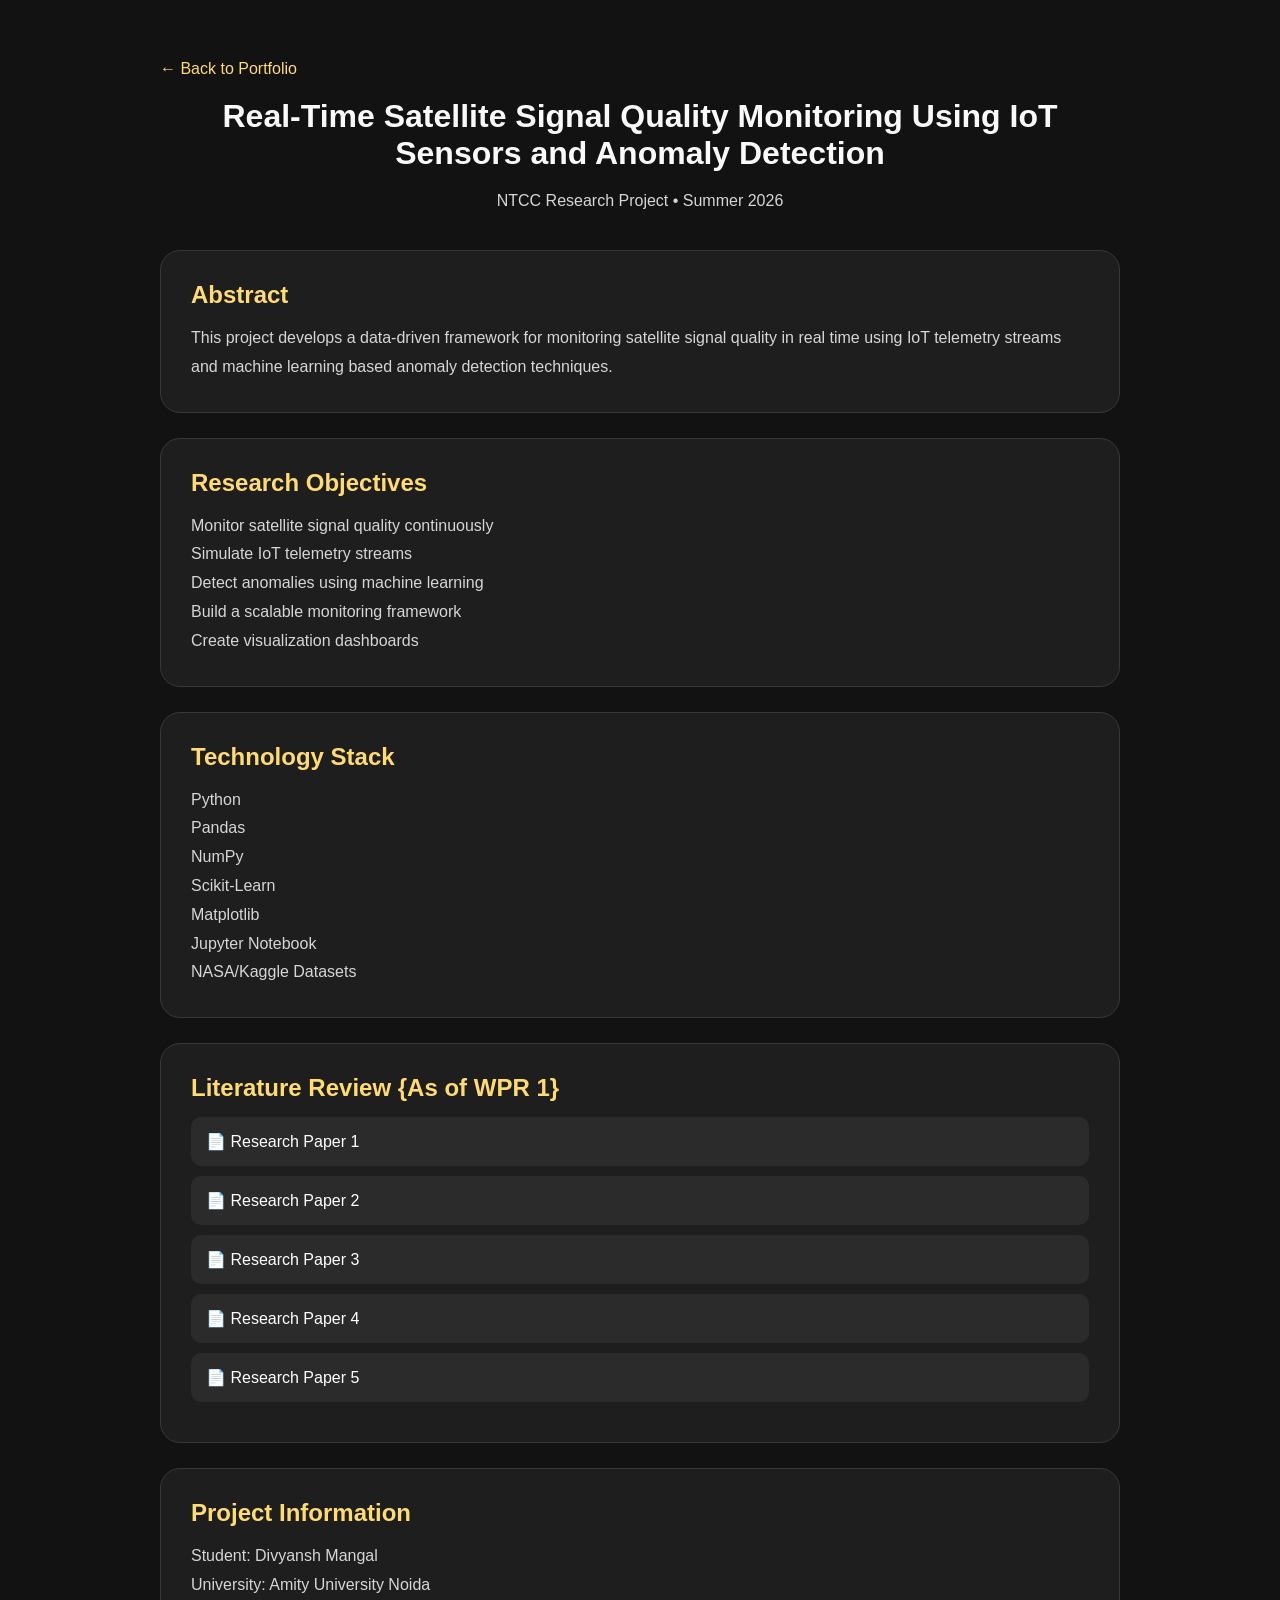
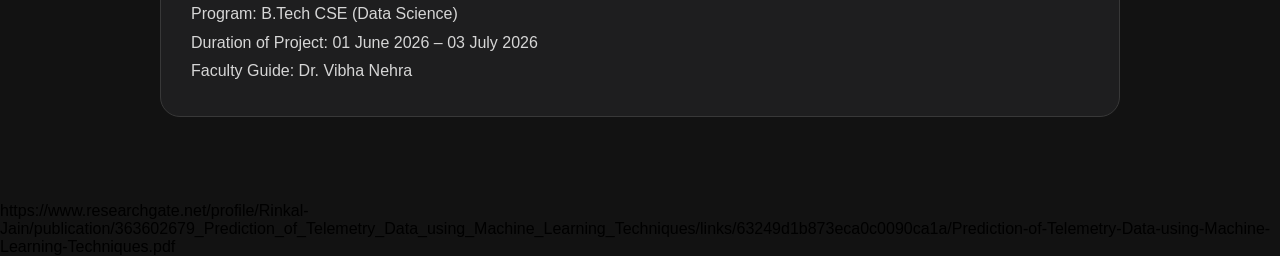
<file: ntcc.html>
<!DOCTYPE html>
<html lang="en">
<head>
<meta charset="UTF-8">
<meta name="viewport" content="width=device-width, initial-scale=1.0">

<title>NTCC Research Project | Divyansh Mangal</title>

<link rel="shortcut icon" href="./assets/images/logo.ico" type="image/x-icon">
<link rel="stylesheet" href="./assets/css/style.css">

<style>

body {
  background: var(--smoky-black);
}

.ntcc-container {
  max-width: 1000px;
  margin: 40px auto;
  padding: 20px;
}

.back-btn {
  color: var(--orange-yellow-crayola);
  margin-bottom: 20px;
  display: inline-block;
}

.card {
  background: var(--eerie-black-2);
  border: 1px solid var(--jet);
  border-radius: 20px;
  padding: 30px;
  margin-bottom: 25px;
}

.card h2 {
  color: var(--orange-yellow-crayola);
  margin-bottom: 15px;
}

.card p,
.card li {
  color: var(--light-gray);
  line-height: 1.8;
}

.hero {
  text-align: center;
  margin-bottom: 40px;
}

.hero h1 {
  color: var(--white-2);
  margin-bottom: 20px;
}

.hero p {
  color: var(--light-gray);
}

.paper-link {
  display: block;
  padding: 15px;
  background: var(--onyx);
  border-radius: 10px;
  margin-bottom: 10px;
  color: white;
}

</style>

</head>

<body>

<div class="ntcc-container">

<a href="./index.html" class="back-btn">
← Back to Portfolio
</a>

<div class="hero">

<h1>
Real-Time Satellite Signal Quality Monitoring Using IoT Sensors and Anomaly Detection
</h1>

<p>
NTCC Research Project • Summer 2026
</p>

</div>

<div class="card">

<h2>Abstract</h2>

<p>
This project develops a data-driven framework for monitoring satellite signal quality in real time using IoT telemetry streams and machine learning based anomaly detection techniques.
</p>

</div>

<div class="card">

<h2>Research Objectives</h2>

<ul>
<li>Monitor satellite signal quality continuously</li>
<li>Simulate IoT telemetry streams</li>
<li>Detect anomalies using machine learning</li>
<li>Build a scalable monitoring framework</li>
<li>Create visualization dashboards</li>
</ul>

</div>

<div class="card">

<h2>Technology Stack</h2>

<ul>
<li>Python</li>
<li>Pandas</li>
<li>NumPy</li>
<li>Scikit-Learn</li>
<li>Matplotlib</li>
<li>Jupyter Notebook</li>
<li>NASA/Kaggle Datasets</li>
</ul>

</div>

<div class="card">

<h2>Literature Review {As of WPR 1}</h2>


<a href="https://onlinelibrary.wiley.com/doi/full/10.1155/2014/104052" class="paper-link">📄 Research Paper 1</a>

<a href="https://www.mdpi.com/1424-8220/22/17/6358" class="paper-link">📄 Research Paper 2</a>

<a href="https://www.mdpi.com/2076-3417/10/1/103" class="paper-link">📄 Research Paper 3</a>

<a href="http://difu100cia.uaz.edu.mx/index.php/difuciencia/article/view/360/199" class="paper-link">📄 Research Paper 4</a>

<a href="https://www.researchgate.net/profile/Rinkal-Jain/publication/363602679_Prediction_of_Telemetry_Data_using_Machine_Learning_Techniques/links/63249d1b873eca0c0090ca1a/Prediction-of-Telemetry-Data-using-Machine-Learning-Techniques.pdf" class="paper-link">📄 Research Paper 5</a>
  
</div>

<div class="card">

<h2>Project Information</h2>

<p>
Student: Divyansh Mangal<br>
University: Amity University Noida<br>
Program: B.Tech CSE (Data Science)<br>
Duration of Project: 01 June 2026 – 03 July 2026<br>
Faculty Guide: Dr. Vibha Nehra
</p>

</div>

</div>

</body>
</html>
 https://www.researchgate.net/profile/Rinkal-Jain/publication/363602679_Prediction_of_Telemetry_Data_using_Machine_Learning_Techniques/links/63249d1b873eca0c0090ca1a/Prediction-of-Telemetry-Data-using-Machine-Learning-Techniques.pdf
</file>
<file: assets/css/style.css>
/*-----------------------------------*\
  #style.css
\*-----------------------------------*/


/**
 * copyright 2022 @codewithsadee
 */





/*-----------------------------------*\
  #CUSTOM PROPERTY
\*-----------------------------------*/

:root {

  /**
   * colors
   */

  /* gradient */

  --bg-gradient-onyx: linear-gradient(
    to bottom right, 
    hsl(240, 1%, 25%) 3%, 
    hsl(0, 0%, 19%) 97%
  );
  --bg-gradient-jet: linear-gradient(
    to bottom right, 
    hsla(240, 1%, 18%, 0.251) 0%, 
    hsla(240, 2%, 11%, 0) 100%
  ), hsl(240, 2%, 13%);
  --bg-gradient-yellow-1: linear-gradient(
    to bottom right, 
    hsl(45, 100%, 71%) 0%, 
    hsla(36, 100%, 69%, 0) 50%
  );
  --bg-gradient-yellow-2: linear-gradient(
    135deg, 
    hsla(45, 100%, 71%, 0.251) 0%, 
    hsla(35, 100%, 68%, 0) 59.86%
  ), hsl(240, 2%, 13%);
  --border-gradient-onyx: linear-gradient(
    to bottom right, 
    hsl(0, 0%, 25%) 0%, 
    hsla(0, 0%, 25%, 0) 50%
  );
  --text-gradient-yellow: linear-gradient(
    to right, 
    hsl(45, 100%, 72%), 
    hsl(35, 100%, 68%)
  );

  /* solid */

  --jet: hsl(0, 0%, 22%);
  --onyx: hsl(240, 1%, 17%);
  --eerie-black-1: hsl(240, 2%, 13%);
  --eerie-black-2: hsl(240, 2%, 12%);
  --smoky-black: hsl(0, 0%, 7%);
  --white-1: hsl(0, 0%, 100%);
  --white-2: hsl(0, 0%, 98%);
  --orange-yellow-crayola: hsl(45, 100%, 72%);
  --vegas-gold: hsl(45, 54%, 58%);
  --light-gray: hsl(0, 0%, 84%);
  --light-gray-70: hsla(0, 0%, 84%, 0.7);
  --bittersweet-shimmer: hsl(0, 43%, 51%);

  /**
   * typography
   */

  /* font-family */
  --ff-poppins: 'Poppins', sans-serif;

  /* font-size */
  --fs-1: 24px;
  --fs-2: 18px;
  --fs-3: 17px;
  --fs-4: 16px;
  --fs-5: 15px;
  --fs-6: 14px;
  --fs-7: 13px;
  --fs-8: 11px;

  /* font-weight */
  --fw-300: 300;
  --fw-400: 400;
  --fw-500: 500;
  --fw-600: 600;

  /**
   * shadow
   */
  
  --shadow-1: -4px 8px 24px hsla(0, 0%, 0%, 0.25);
  --shadow-2: 0 16px 30px hsla(0, 0%, 0%, 0.25);
  --shadow-3: 0 16px 40px hsla(0, 0%, 0%, 0.25);
  --shadow-4: 0 25px 50px hsla(0, 0%, 0%, 0.15);
  --shadow-5: 0 24px 80px hsla(0, 0%, 0%, 0.25);

  /**
   * transition
   */

  --transition-1: 0.25s ease;
  --transition-2: 0.5s ease-in-out;

}





/*-----------------------------------*\
  #RESET
\*-----------------------------------*/

*, *::before, *::after {
  margin: 0;
  padding: 0;
  box-sizing: border-box;
}

a { text-decoration: none; }

li { list-style: none; }

img, ion-icon, a, button, time, span { display: block; }

button {
  font: inherit;
  background: none;
  border: none;
  text-align: left;
  cursor: pointer;
}

input, textarea {
  display: block;
  width: 100%;
  background: none;
  font: inherit;
}

::selection {
  background: var(--orange-yellow-crayola);
  color: var(--smoky-black);
}

:focus { outline-color: var(--orange-yellow-crayola); }

html { font-family: var(--ff-poppins); }

body { background: var(--smoky-black); }





/*-----------------------------------*\
  #REUSED STYLE
\*-----------------------------------*/

.sidebar,
article {
  background: var(--eerie-black-2);
  border: 1px solid var(--jet);
  border-radius: 20px;
  padding: 15px;
  box-shadow: var(--shadow-1);
  z-index: 1;
}

.separator {
  width: 100%;
  height: 1px;
  background: var(--jet);
  margin: 16px 0;
}

.icon-box {
  position: relative;
  background: var(--border-gradient-onyx);
  width: 30px;
  height: 30px;
  border-radius: 8px;
  display: flex;
  justify-content: center;
  align-items: center;
  font-size: 16px;
  color: var(--orange-yellow-crayola);
  box-shadow: var(--shadow-1);
  z-index: 1;
}

.icon-box::before {
  content: "";
  position: absolute;
  inset: 1px;
  background: var(--eerie-black-1);
  border-radius: inherit;
  z-index: -1;
}

.icon-box ion-icon { --ionicon-stroke-width: 35px; }

article { display: none; }

article.active {
  display: block;
  animation: fade 0.5s ease backwards;
}

@keyframes fade {
  0% { opacity: 0; }
  100% { opacity: 1; }
}

.h2,
.h3,
.h4,
.h5 {
  color: var(--white-2);
  text-transform: capitalize;
}

.h2 { font-size: var(--fs-1); }

.h3 { font-size: var(--fs-2); }

.h4 { font-size: var(--fs-4); }

.h5 {
  font-size: var(--fs-7);
  font-weight: var(--fw-500);
}

.article-title {
  position: relative;
  padding-bottom: 7px;
}

.article-title::after {
  content: "";
  position: absolute;
  bottom: 0;
  left: 0;
  width: 30px;
  height: 3px;
  background: var(--text-gradient-yellow);
  border-radius: 3px;
}

.has-scrollbar::-webkit-scrollbar {
  width: 5px; /* for vertical scrollbar */
  height: 5px; /* for horizontal scrollbar */
}

.has-scrollbar::-webkit-scrollbar-track {
  background: var(--onyx);
  border-radius: 5px;
}

.has-scrollbar::-webkit-scrollbar-thumb {
  background: var(--orange-yellow-crayola);
  border-radius: 5px;
}

.has-scrollbar::-webkit-scrollbar-button { width: 20px; }

.content-card {
  position: relative;
  background: var(--border-gradient-onyx);
  padding: 15px;
  padding-top: 45px;
  border-radius: 14px;
  box-shadow: var(--shadow-2);
  cursor: pointer;
  z-index: 1;
}

.content-card::before {
  content: "";
  position: absolute;
  inset: 1px;
  background: var(--bg-gradient-jet);
  border-radius: inherit;
  z-index: -1;
}





/*-----------------------------------*\
  #MAIN
\*-----------------------------------*/

main {
  margin: 15px 12px;
  margin-bottom: 75px;
  min-width: 259px;
}





/*-----------------------------------*\
  #SIDEBAR
\*-----------------------------------*/

.sidebar {
  margin-bottom: 15px;
  max-height: 112px;
  overflow: hidden;
  transition: var(--transition-2);
}

.sidebar.active { max-height: 405px; }

.sidebar-info {
  position: relative;
  display: flex;
  justify-content: flex-start;
  align-items: center;
  gap: 15px;
}

.avatar-box {
  background: var(--bg-gradient-onyx);
  border-radius: 20px;
}

.info-content .name {
  color: var(--white-2);
  font-size: var(--fs-3);
  font-weight: var(--fw-500);
  letter-spacing: -0.25px;
  margin-bottom: 10px;
}

.info-content .title {
  color: var(--white-1);
  background: var(--onyx);
  font-size: var(--fs-8);
  font-weight: var(--fw-300);
  width: max-content;
  padding: 3px 12px;
  border-radius: 8px;
}

.info_more-btn {
  position: absolute;
  top: -15px;
  right: -15px;
  border-radius: 0 15px;
  font-size: 13px;
  color: var(--orange-yellow-crayola);
  background: var(--border-gradient-onyx);
  padding: 10px;
  box-shadow: var(--shadow-2);
  transition: var(--transition-1);
  z-index: 1;
}

.info_more-btn::before {
  content: "";
  position: absolute;
  inset: 1px;
  border-radius: inherit;
  background: var(--bg-gradient-jet);
  transition: var(--transition-1);
  z-index: -1;
}

.info_more-btn:hover,
.info_more-btn:focus { background: var(--bg-gradient-yellow-1); }

.info_more-btn:hover::before,
.info_more-btn:focus::before { background: var(--bg-gradient-yellow-2); }

.info_more-btn span { display: none; }

.sidebar-info_more {
  opacity: 0;
  visibility: hidden;
  transition: var(--transition-2);
}

.sidebar.active .sidebar-info_more {
  opacity: 1;
  visibility: visible;
}

.contacts-list {
  display: grid;
  grid-template-columns: 1fr;
  gap: 16px;
}

.contact-item {
  min-width: 100%;
  display: flex;
  align-items: center;
  gap: 16px;
}

.contact-info {
  max-width: calc(100% - 46px);
  width: calc(100% - 46px);
}

.contact-title {
  color: var(--light-gray-70);
  font-size: var(--fs-8);
  text-transform: uppercase;
  margin-bottom: 2px;
}

.contact-info :is(.contact-link, time, address) {
  color: var(--white-2);
  font-size: var(--fs-7);
}

.contact-info address { font-style: normal; }

.social-list {
  display: flex;
  justify-content: flex-start;
  align-items: center;
  gap: 15px;
  padding-bottom: 4px;
  padding-left: 7px;
}

.social-item .social-link {
  color: var(--light-gray-70);
  font-size: 18px;
}


.social-item .social-link:hover { color: var(--light-gray); }





/*-----------------------------------*\
  #NAVBAR
\*-----------------------------------*/

.navbar {
  position: fixed;
  bottom: 0;
  left: 0;
  width: 100%;
  background: hsla(240, 1%, 17%, 0.75);
  backdrop-filter: blur(10px);
  border: 1px solid var(--jet);
  border-radius: 12px 12px 0 0;
  box-shadow: var(--shadow-2);
  z-index: 5;
}

.navbar-list {
  display: flex;
  flex-wrap: wrap;
  justify-content: center;
  align-items: center;
  padding: 0 10px;
}

.navbar-link {
  color: var(--light-gray);
  font-size: var(--fs-8);
  padding: 20px 7px;
  transition: color var(--transition-1);
}

.navbar-link:hover,
.navbar-link:focus { color: var(--light-gray-70); }

.navbar-link.active { color: var(--orange-yellow-crayola); }





/*-----------------------------------*\
  #ABOUT
\*-----------------------------------*/

.about .article-title { margin-bottom: 15px; }

.about-text {
  color: var(--light-gray);
  font-size: var(--fs-6);
  font-weight: var(--fw-300);
  line-height: 1.6;
}

.about-text p { margin-bottom: 15px; }



/**
 * #service 
 */

.service { margin-bottom: 35px; }

.service-title { margin-bottom: 20px; }

.service-list {
  display: grid;
  grid-template-columns: 1fr;
  gap: 20px;
}

.service-item {
  position: relative;
  background: var(--border-gradient-onyx);
  padding: 20px;
  border-radius: 14px;
  box-shadow: var(--shadow-2);
  z-index: 1;
}

.service-item::before {
  content: "";
  position: absolute;
  inset: 1px;
  background: var(--bg-gradient-jet);
  border-radius: inherit;
  z-index: -1;
}

.service-icon-box { margin-bottom: 10px; }

.service-icon-box img { margin: auto; }

.service-content-box { text-align: center; }

.service-item-title { margin-bottom: 7px; }

.service-item-text {
  color: var(--light-gray);
  font-size: var(--fs-6);
  font-weight: var(--fw-3);
  line-height: 1.6;
}


/**
 * #testimonials 
 */

.testimonials { margin-bottom: 30px; }

.testimonials-title { margin-bottom: 20px; }

.testimonials-list {
  display: flex;
  justify-content: flex-start;
  align-items: flex-start;
  gap: 15px;
  margin: 0 -15px;
  padding: 25px 15px;
  padding-bottom: 35px;
  overflow-x: auto;
  scroll-behavior: smooth;
  overscroll-behavior-inline: contain;
  scroll-snap-type: inline mandatory;
}

.testimonials-item {
  min-width: 100%;
  scroll-snap-align: center;
}

.testimonials-avatar-box {
  position: absolute;
  top: 0;
  left: 0;
  transform: translate(15px, -25px);
  background: var(--bg-gradient-onyx);
  border-radius: 14px;
  box-shadow: var(--shadow-1);
}

.testimonials-item-title { margin-bottom: 7px; }

.testimonials-text {
  color: var(--light-gray);
  font-size: var(--fs-6);
  font-weight: var(--fw-300);
  line-height: 1.6;
  display: -webkit-box;
  line-clamp: 4;
  -webkit-line-clamp: 4;
  -webkit-box-orient: vertical;
  overflow: hidden;
}


/**
 * #testimonials-modal
 */

.modal-container {
  position: fixed;
  top: 0;
  left: 0;
  width: 100%;
  height: 100%;
  display: flex;
  justify-content: center;
  align-items: center;
  overflow-y: auto;
  overscroll-behavior: contain;
  z-index: 20;
  pointer-events: none;
  visibility: hidden;
}

.modal-container::-webkit-scrollbar { display: none; }

.modal-container.active {
  pointer-events: all;
  visibility: visible;
}

.overlay {
  position: fixed;
  top: 0;
  left: 0;
  width: 100%;
  height: 100vh;
  background: hsl(0, 0%, 5%);
  opacity: 0;
  visibility: hidden;
  pointer-events: none;
  z-index: 1;
  transition: var(--transition-1);
}

.overlay.active {
  opacity: 0.8;
  visibility: visible;
  pointer-events: all;
}

.testimonials-modal {
  background: var(--eerie-black-2);
  position: relative;
  padding: 15px;
  margin: 15px 12px;
  border: 1px solid var(--jet);
  border-radius: 14px;
  box-shadow: var(--shadow-5);
  transform: scale(1.2);
  opacity: 0;
  transition: var(--transition-1);
  z-index: 2;
}

.modal-container.active .testimonials-modal {
  transform: scale(1);
  opacity: 1;
}

.modal-close-btn {
  position: absolute;
  top: 15px;
  right: 15px;
  background: var(--onyx);
  border-radius: 8px;
  width: 32px;
  height: 32px;
  display: flex;
  justify-content: center;
  align-items: center;
  color: var(--white-2);
  font-size: 18px;
  opacity: 0.7;
}

.modal-close-btn:hover,
.modal-close-btn:focus { opacity: 1; }

.modal-close-btn ion-icon { --ionicon-stroke-width: 50px; }

.modal-avatar-box {
  background: var(--bg-gradient-onyx);
  width: max-content;
  border-radius: 14px;
  margin-bottom: 15px;
  box-shadow: var(--shadow-2);
}

.modal-img-wrapper > img { display: none; }

.modal-title { margin-bottom: 4px; }

.modal-content time {
  font-size: var(--fs-6);
  color: var(--light-gray-70);
  font-weight: var(--fw-300);
  margin-bottom: 10px;
}

.modal-content p {
  color: var(--light-gray);
  font-size: var(--fs-6);
  font-weight: var(--fw-300);
  line-height: 1.6;
}


/**
 * #clients 
 */

.clients { margin-bottom: 15px; }

.clients-list {
  display: flex;
  justify-content: flex-start;
  align-items: flex-start;
  gap: 15px;
  margin: 0 -15px;
  padding: 25px;
  padding-bottom: 25px;
  overflow-x: auto;
  scroll-behavior: smooth;
  overscroll-behavior-inline: contain;
  scroll-snap-type: inline mandatory;
  scroll-padding-inline: 25px;
}

.clients-item {
  min-width: 50%;
  scroll-snap-align: start;
}

.clients-item img {
  width: 100%;
  filter: grayscale(1);
  transition: var(--transition-1);
}

.clients-item img:hover { filter: grayscale(0); }





/*-----------------------------------*\
  #RESUME
\*-----------------------------------*/

.article-title { margin-bottom: 30px; }


/**
 * education and experience 
 */

.timeline { margin-bottom: 30px; }

.timeline .title-wrapper {
  display: flex;
  align-items: center;
  gap: 15px;
  margin-bottom: 25px;
}

.timeline-list {
  font-size: var(--fs-6);
  margin-left: 45px;
}

.timeline-item { position: relative; }

.timeline-item:not(:last-child) { margin-bottom: 20px; }

.timeline-item-title {
  font-size: var(--fs-6);
  line-height: 1.3;
  margin-bottom: 7px;
}

.timeline-list span {
  color: var(--vegas-gold);
  font-weight: var(--fw-400);
  line-height: 1.6;
}

.timeline-item:not(:last-child)::before {
  content: "";
  position: absolute;
  top: -25px;
  left: -30px;
  width: 1px;
  height: calc(100% + 50px);
  background: var(--jet);
}

.timeline-item::after {
  content: "";
  position: absolute;
  top: 5px;
  left: -33px;
  height: 6px;
  width: 6px;
  background: var(--text-gradient-yellow);
  border-radius: 50%;
  box-shadow: 0 0 0 4px var(--jet);
}

.timeline-text {
  color: var(--light-gray);
  font-weight: var(--fw-300);
  line-height: 1.6;
}


/**
 * skills 
 */

.skills-title { margin-bottom: 20px; }

.skills-list { padding: 20px; }


.skills-item:not(:last-child) { margin-bottom: 15px; }

.skill .title-wrapper {
  display: flex;
  align-items: center;
  gap: 5px;
  margin-bottom: 8px;
}

.skill .title-wrapper data {
  color: var(--light-gray);
  font-size: var(--fs-7);
  font-weight: var(--fw-300);
}

.skill-progress-bg {
  background: var(--jet);
  width: 100%;
  height: 8px;
  border-radius: 10px;
}

.skill-progress-fill {
  background: var(--text-gradient-yellow);
  height: 100%;
  border-radius: inherit;
}





/*-----------------------------------*\
  #PORTFOLIO
\*-----------------------------------*/

.filter-list { display: none; }

.filter-select-box {
  position: relative;
  margin-bottom: 25px;
}

.filter-select {
  background: var(--eerie-black-2);
  color: var(--light-gray);
  display: flex;
  justify-content: space-between;
  align-items: center;
  width: 100%;
  padding: 12px 16px;
  border: 1px solid var(--jet);
  border-radius: 14px;
  font-size: var(--fs-6);
  font-weight: var(--fw-300);
}

.filter-select.active .select-icon { transform: rotate(0.5turn); }

.select-list {
  background: var(--eerie-black-2);
  position: absolute;
  top: calc(100% + 6px);
  width: 100%;
  padding: 6px;
  border: 1px solid var(--jet);
  border-radius: 14px;
  z-index: 2;
  opacity: 0;
  visibility: hidden;
  pointer-events: none;
  transition: 0.15s ease-in-out;
}

.filter-select.active + .select-list {
  opacity: 1;
  visibility: visible;
  pointer-events: all;
}

.select-item button {
  background: var(--eerie-black-2);
  color: var(--light-gray);
  font-size: var(--fs-6);
  font-weight: var(--fw-300);
  text-transform: capitalize;
  width: 100%;
  padding: 8px 10px;
  border-radius: 8px;
}

.select-item button:hover { --eerie-black-2: hsl(240, 2%, 20%); }

.project-list {
  display: grid;
  grid-template-columns: 1fr;
  gap: 30px;
  margin-bottom: 10px;
}

.project-item { display: none; }

.project-item.active {
  display: block;
  animation: scaleUp 0.25s ease forwards;
}

@keyframes scaleUp {
  0% { transform: scale(0.5); }
  100% { transform: scale(1); }
}

.project-item > a { width: 100%; }

.project-img {
  position: relative;
  width: 100%;
  height: 200px;
  border-radius: 16px;
  overflow: hidden;
  margin-bottom: 15px;
}

.project-img::before {
  content: "";
  position: absolute;
  top: 0;
  left: 0;
  width: 100%;
  height: 100%;
  background: transparent;
  z-index: 1;
  transition: var(--transition-1);
}

.project-item > a:hover .project-img::before { background: hsla(0, 0%, 0%, 0.5); }

.project-item-icon-box {
  --scale: 0.8;

  background: var(--jet);
  color: var(--orange-yellow-crayola);
  position: absolute;
  top: 50%;
  left: 50%;
  transform: translate(-50%, -50%) scale(var(--scale));
  font-size: 20px;
  padding: 18px;
  border-radius: 12px;
  opacity: 0;
  z-index: 1;
  transition: var(--transition-1);
}

.project-item > a:hover .project-item-icon-box {
  --scale: 1;
  opacity: 1;
}

.project-item-icon-box ion-icon { --ionicon-stroke-width: 50px; }

.project-img img {
  width: 100%;
  height: 100%;
  object-fit: cover;
  transition: var(--transition-1);
}

.project-item > a:hover img { transform: scale(1.1); }

.project-title,
.project-category { margin-left: 10px; }

.project-title {
  color: var(--white-2);
  font-size: var(--fs-5);
  font-weight: var(--fw-400);
  text-transform: capitalize;
  line-height: 1.3;
}

.project-category {
  color: var(--light-gray-70);
  font-size: var(--fs-6);
  font-weight: var(--fw-300);
}





/*-----------------------------------*\
  #BLOG
\*-----------------------------------*/

.blog-posts { margin-bottom: 10px; }

.blog-posts-list {
  display: grid;
  grid-template-columns: 1fr;
  gap: 20px;
}

.blog-post-item > a {
  position: relative;
  background: var(--border-gradient-onyx);
  height: 100%;
  box-shadow: var(--shadow-4);
  border-radius: 16px;
  z-index: 1;
}

.blog-post-item > a::before {
  content: "";
  position: absolute;
  inset: 1px;
  border-radius: inherit;
  background: var(--eerie-black-1);
  z-index: -1;
}

.blog-banner-box {
  width: 100%;
  height: 200px;
  border-radius: 12px;
  overflow: hidden;
}

.blog-banner-box img {
  width: 100%;
  height: 100%;
  object-fit: cover;
  transition: var(--transition-1);
}

.blog-post-item > a:hover .blog-banner-box img { transform: scale(1.1); }

.blog-content { padding: 15px; }

.blog-meta {
  display: flex;
  justify-content: flex-start;
  align-items: center;
  gap: 7px;
  margin-bottom: 10px;
}

.blog-meta :is(.blog-category, time) {
  color: var(--light-gray-70);
  font-size: var(--fs-6);
  font-weight: var(--fw-300);
}

.blog-meta .dot {
  background: var(--light-gray-70);
  width: 4px;
  height: 4px;
  border-radius: 4px;
}

.blog-item-title {
  margin-bottom: 10px;
  line-height: 1.3;
  transition: var(--transition-1);
}

.blog-post-item > a:hover .blog-item-title { color: var(--orange-yellow-crayola); }

.blog-text {
  color: var(--light-gray);
  font-size: var(--fs-6);
  font-weight: var(--fw-300);
  line-height: 1.6;
}





/*-----------------------------------*\
  #CONTACT
\*-----------------------------------*/

.mapbox {
  position: relative;
  height: 250px;
  width: 100%;
  border-radius: 16px;
  margin-bottom: 30px;
  border: 1px solid var(--jet);
  overflow: hidden;
}

.mapbox figure { height: 100%; }

.mapbox iframe {
  width: 100%;
  height: 100%;
  border: none;
  filter: grayscale(1) invert(1);
}

.contact-form { margin-bottom: 10px; }

.form-title { margin-bottom: 20px; }

.input-wrapper {
  display: grid;
  grid-template-columns: 1fr;
  gap: 25px;
  margin-bottom: 25px;
}

.form-input {
  color: var(--white-2);
  font-size: var(--fs-6);
  font-weight: var(--fw-400);
  padding: 13px 20px;
  border: 1px solid var(--jet);
  border-radius: 14px;
  outline: none;
}

.form-input::placeholder { font-weight: var(--fw-500); }

.form-input:focus { border-color: var(--orange-yellow-crayola); }

textarea.form-input {
  min-height: 100px;
  height: 120px;
  max-height: 200px;
  resize: vertical;
  margin-bottom: 25px;
}

textarea.form-input::-webkit-resizer { display: none; }

.form-input:focus:invalid { border-color: var(--bittersweet-shimmer); }

.form-btn {
  position: relative;
  width: 100%;
  background: var(--border-gradient-onyx);
  color: var(--orange-yellow-crayola);
  display: flex;
  justify-content: center;
  align-items: center;
  gap: 10px;
  padding: 13px 20px;
  border-radius: 14px;
  font-size: var(--fs-6);
  text-transform: capitalize;
  box-shadow: var(--shadow-3);
  z-index: 1;
  transition: var(--transition-1);
}

.form-btn::before {
  content: "";
  position: absolute;
  inset: 1px;
  background: var(--bg-gradient-jet);
  border-radius: inherit;
  z-index: -1;
  transition: var(--transition-1);
}

.form-btn ion-icon { font-size: 16px; }

.form-btn:hover { background: var(--bg-gradient-yellow-1); }

.form-btn:hover::before { background: var(--bg-gradient-yellow-2); }

.form-btn:disabled {
  opacity: 0.7;
  cursor: not-allowed;
}

.form-btn:disabled:hover { background: var(--border-gradient-onyx); }

.form-btn:disabled:hover::before { background: var(--bg-gradient-jet); }





/*-----------------------------------*\
  #RESPONSIVE
\*-----------------------------------*/

/**
 * responsive larger than 450px screen
 */

@media (min-width: 450px) {

  /**
   * client
   */

  .clients-item { min-width: calc(33.33% - 10px); }



  /**
   * #PORTFOLIO, BLOG 
   */

  .project-img,
  .blog-banner-box { height: auto; }

}





/**
 * responsive larger than 580px screen
 */

@media (min-width: 580px) {

  /**
   * CUSTOM PROPERTY
   */

  :root {

    /**
     * typography
     */

    --fs-1: 32px;
    --fs-2: 24px;
    --fs-3: 26px;
    --fs-4: 18px;
    --fs-6: 15px;
    --fs-7: 15px;
    --fs-8: 12px;

  }



  /**
   * #REUSED STYLE
   */

  .sidebar, article {
    width: 520px;
    margin-inline: auto;
    padding: 30px;
  }

  .article-title {
    font-weight: var(--fw-600);
    padding-bottom: 15px;
  }

  .article-title::after {
    width: 40px;
    height: 5px;
  }

  .icon-box {
    width: 48px;
    height: 48px;
    border-radius: 12px;
    font-size: 18px;
  }



  /**
   * #MAIN
   */

  main {
    margin-top: 60px;
    margin-bottom: 100px;
  }



  /**
   * #SIDEBAR
   */

  .sidebar {
    max-height: 180px;
    margin-bottom: 30px;
  }

  .sidebar.active { max-height: 584px; }

  .sidebar-info { gap: 25px; }

  .avatar-box { border-radius: 30px; }

  .avatar-box img { width: 120px; }

  .info-content .name { margin-bottom: 15px; }

  .info-content .title { padding: 5px 18px; }

  .info_more-btn {
    top: -30px;
    right: -30px;
    padding: 10px 15px;
  }

  .info_more-btn span {
    display: block;
    font-size: var(--fs-8);
  }

  .info_more-btn ion-icon { display: none; }

  .separator { margin: 32px 0; }

  .contacts-list { gap: 20px; }

  .contact-info {
    max-width: calc(100% - 64px);
    width: calc(100% - 64px);
  }



  /**
   * #NAVBAR
   */

  .navbar { border-radius: 20px 20px 0 0; }

  .navbar-list { gap: 20px; }

  .navbar-link { --fs-8: 14px; }



  /**
   * #ABOUT
   */

  .about .article-title { margin-bottom: 20px; }

  .about-text { margin-bottom: 40px; }

  /* service */

  .service-item {
    display: flex;
    justify-content: flex-start;
    align-items: flex-start;
    gap: 18px;
    padding: 30px;
  }

  .service-icon-box {
    margin-bottom: 0;
    margin-top: 5px;
  }

  .service-content-box { text-align: left; }

  /* testimonials */

  .testimonials-title { margin-bottom: 25px; }

  .testimonials-list {
    gap: 30px;
    margin: 0 -30px;
    padding: 30px;
    padding-bottom: 35px;
  }

  .content-card {
    padding: 30px;
    padding-top: 25px;
  }

  .testimonials-avatar-box {
    transform: translate(30px, -30px);
    border-radius: 20px;
  }

  .testimonials-avatar-box img { width: 80px; }

  .testimonials-item-title {
    margin-bottom: 10px;
    margin-left: 95px;
  }

  .testimonials-text {
    line-clamp: 2;
    -webkit-line-clamp: 2;
  }

  /* testimonials modal */

  .modal-container { padding: 20px; }

  .testimonials-modal {
    display: flex;
    justify-content: flex-start;
    align-items: stretch;
    gap: 25px;
    padding: 30px;
    border-radius: 20px;
  }

  .modal-img-wrapper {
    display: flex;
    flex-direction: column;
    align-items: center;
  }

  .modal-avatar-box {
    border-radius: 18px;
    margin-bottom: 0;
  }

  .modal-avatar-box img { width: 65px; }

  .modal-img-wrapper > img {
    display: block;
    flex-grow: 1;
    width: 35px;
  }

  /* clients */

  .clients-list {
    gap: 50px;
    margin: 0 -30px;
    padding: 45px;
    scroll-padding-inline: 45px;
  }

  .clients-item { min-width: calc(33.33% - 35px); }



  /**
   * #RESUME
   */

  .timeline-list { margin-left: 65px; }

  .timeline-item:not(:last-child)::before { left: -40px; }

  .timeline-item::after {
    height: 8px;
    width: 8px;
    left: -43px;
  }

  .skills-item:not(:last-child) { margin-bottom: 25px; }



  /**
   * #PORTFOLIO, BLOG
   */

  .project-img, .blog-banner-box { border-radius: 16px; }

  .blog-posts-list { gap: 30px; }

  .blog-content { padding: 25px; }



  /**
   * #CONTACT
   */

  .mapbox {
    height: 380px;
    border-radius: 18px;
  }

  .input-wrapper {
    gap: 30px;
    margin-bottom: 30px;
  }

  .form-input { padding: 15px 20px; }

  textarea.form-input { margin-bottom: 30px; }

  .form-btn {
    --fs-6: 16px;
    padding: 16px 20px;
  }

  .form-btn ion-icon { font-size: 18px; }

}





/**
 * responsive larger than 768px screen
 */

@media (min-width: 768px) {

  /**
   * REUSED STYLE
   */

  .sidebar, article { width: 700px; }

  .has-scrollbar::-webkit-scrollbar-button { width: 100px; }



  /**
   * SIDEBAR
   */

  .contacts-list {
    grid-template-columns: 1fr 1fr;
    gap: 30px 15px;
  }



  /**
   * NAVBAR
   */

  .navbar-link { --fs-8: 15px; }



  /**
   * ABOUT
   */

  /* testimonials modal */

  .testimonials-modal {
    gap: 35px;
    max-width: 680px;
  }

  .modal-avatar-box img { width: 80px; }



  /**
   * PORTFOLIO
   */

  .article-title { padding-bottom: 20px; }

  .filter-select-box { display: none; }

  .filter-list {
    display: flex;
    justify-content: flex-start;
    align-items: center;
    gap: 25px;
    padding-left: 5px;
    margin-bottom: 30px;
  }

  .filter-item button {
    color: var(--light-gray);
    font-size: var(--fs-5);
    transition: var(--transition-1);
  }

  .filter-item button:hover { color: var(--light-gray-70); }

  .filter-item button.active { color: var(--orange-yellow-crayola); }

  /* portfolio and blog grid */

  .project-list, .blog-posts-list { grid-template-columns: 1fr 1fr; }



  /**
   * CONTACT
   */

  .input-wrapper { grid-template-columns: 1fr 1fr; }

  .form-btn {
    width: max-content;
    margin-left: auto;
  }
  
}





/**
 * responsive larger than 1024px screen
 */

@media (min-width: 1024px) {

  /**
   * CUSTOM PROPERTY
   */

  :root {

    /**
    * shadow
    */

    --shadow-1: -4px 8px 24px hsla(0, 0%, 0%, 0.125);
    --shadow-2: 0 16px 30px hsla(0, 0%, 0%, 0.125);
    --shadow-3: 0 16px 40px hsla(0, 0%, 0%, 0.125);

  }



  /**
   * REUSED STYLE
   */

  .sidebar, article {
    width: 950px;
    box-shadow: var(--shadow-5);
  }



  /**
   * MAIN 
   */

  main { margin-bottom: 60px; }

  .main-content {
    position: relative;
    width: max-content;
    margin: auto;
  }



  /**
   * NAVBAR
   */

  .navbar {
    position: absolute;
    bottom: auto;
    top: 0;
    left: auto;
    right: 0;
    width: max-content;
    border-radius: 0 20px;
    padding: 0 20px;
    box-shadow: none;
  }

  .navbar-list {
    gap: 30px;
    padding: 0 20px;
  }

  .navbar-link { font-weight: var(--fw-500); }



  /**
   * ABOUT
   */

  /* service */

  .service-list {
    grid-template-columns: 1fr 1fr;
    gap: 20px 25px;
  }

  /* testimonials */

  .testimonials-item { min-width: calc(50% - 15px); }

  /* clients */

  .clients-item { min-width: calc(25% - 38px); }



  /**
   * PORTFOLIO
   */

  .project-list { grid-template-columns: repeat(3, 1fr); }



  /**
   * BLOG
   */

  .blog-banner-box { height: 230px; }

}





/**
 * responsive larger than 1250px screen
 */

@media (min-width: 1250px) {

  /**
   * RESET
   */

  body::-webkit-scrollbar { width: 20px; }

  body::-webkit-scrollbar-track { background: var(--smoky-black); }

  body::-webkit-scrollbar-thumb {
    border: 5px solid var(--smoky-black);
    background: hsla(0, 0%, 100%, 0.1);
    border-radius: 20px;
    box-shadow: inset 1px 1px 0 hsla(0, 0%, 100%, 0.11),
                inset -1px -1px 0 hsla(0, 0%, 100%, 0.11);
  }

  body::-webkit-scrollbar-thumb:hover { background: hsla(0, 0%, 100%, 0.15); }

  body::-webkit-scrollbar-button { height: 60px; }



  /**
   * REUSED STYLE
   */

  .sidebar, article { width: auto; }

  article { min-height: 100%; }



  /**
   * MAIN
   */

  main {
    max-width: 1200px;
    margin-inline: auto;
    display: flex;
    justify-content: center;
    align-items: stretch;
    gap: 25px;
  }

  .main-content {
    min-width: 75%;
    width: 75%;
    margin: 0;
  }



  /**
   * SIDEBAR
   */

  .sidebar {
    position: sticky;
    top: 60px;
    max-height: max-content;
    height: 100%;
    margin-bottom: 0;
    padding-top: 60px;
    z-index: 1;
  }

  .sidebar-info { flex-direction: column; }

  .avatar-box img { width: 150px; }

  .info-content .name {
    white-space: nowrap;
    text-align: center;
  }

  .info-content .title { margin: auto; }

  .info_more-btn { display: none; }

  .sidebar-info_more {
    opacity: 1;
    visibility: visible;
  }

  .contacts-list { grid-template-columns: 1fr; }

  .contact-info :is(.contact-link) {
    white-space: nowrap;
    overflow: hidden;
    text-overflow: ellipsis;
  }

  .contact-info :is(.contact-link, time, address) {
    --fs-7: 14px;
    font-weight: var(--fw-300);
  }

  .separator:last-of-type {
    margin: 15px 0;
    opacity: 0;
  }

  .social-list { justify-content: center; }



  /**
	 * RESUME
	 */

  .timeline-text { max-width: 700px; }

}

/* ---------- Portfolio (dark theme friendly) ---------- */
:root{
  --card-bg: var(--eerie-black-2, #222);
  --card-stroke: var(--jet, #2e2e2e);
  --text-main: var(--white, #eee);
  --text-muted: var(--light-gray, #a6a6a6);
  --shadow-1: 0 8px 24px rgba(0,0,0,.25);
}

.projects { margin-top: 1rem; }

.project-list{
  list-style: none;
  margin: 0;
  padding: 0;
  display: grid;
  grid-template-columns: repeat(auto-fill, minmax(260px, 1fr));
  gap: 1rem;
}

/* Your template usually hides items until .active is set. Keep that behavior. */
.project-item{ display: none; }
.project-item.active{ display: block; }

.project-item{
  background: var(--card-bg);
  border: 1px solid var(--card-stroke);
  border-radius: 14px;
  overflow: hidden;
  box-shadow: var(--shadow-1);
  transition: transform .18s ease, box-shadow .18s ease;
}

.project-item:hover{
  transform: translateY(-4px);
  box-shadow: 0 12px 30px rgba(0,0,0,.35);
}

.project-link{ display: block; color: inherit; text-decoration: none; height: 100%; }

.project-img img{
  display: block;
  width: 100%;
  height: 160px;
  object-fit: cover;
  border-bottom: 1px solid var(--card-stroke);
}

.project-title{
  color: var(--text-main);
  font-weight: 600;
  font-size: 1rem;
  margin: .75rem 1rem .25rem;
}

.project-category{
  color: var(--text-muted);
  font-size: .9rem;
  margin: 0 1rem 1rem;
}

/* Filter chips – keep your current look; just add subtle tweaks */
.filter-list{
  display: flex; gap: .5rem; flex-wrap: wrap;
  list-style: none; margin: 0 0 1rem; padding: 0;
}
.filter-item button{
  border: 1px solid var(--card-stroke);
  background: var(--card-bg);
  color: var(--text-main);
  padding: .45rem .8rem;
  border-radius: 10px;
  cursor: pointer;
}
.filter-item button.active{ filter: brightness(1.25); }
</file>
